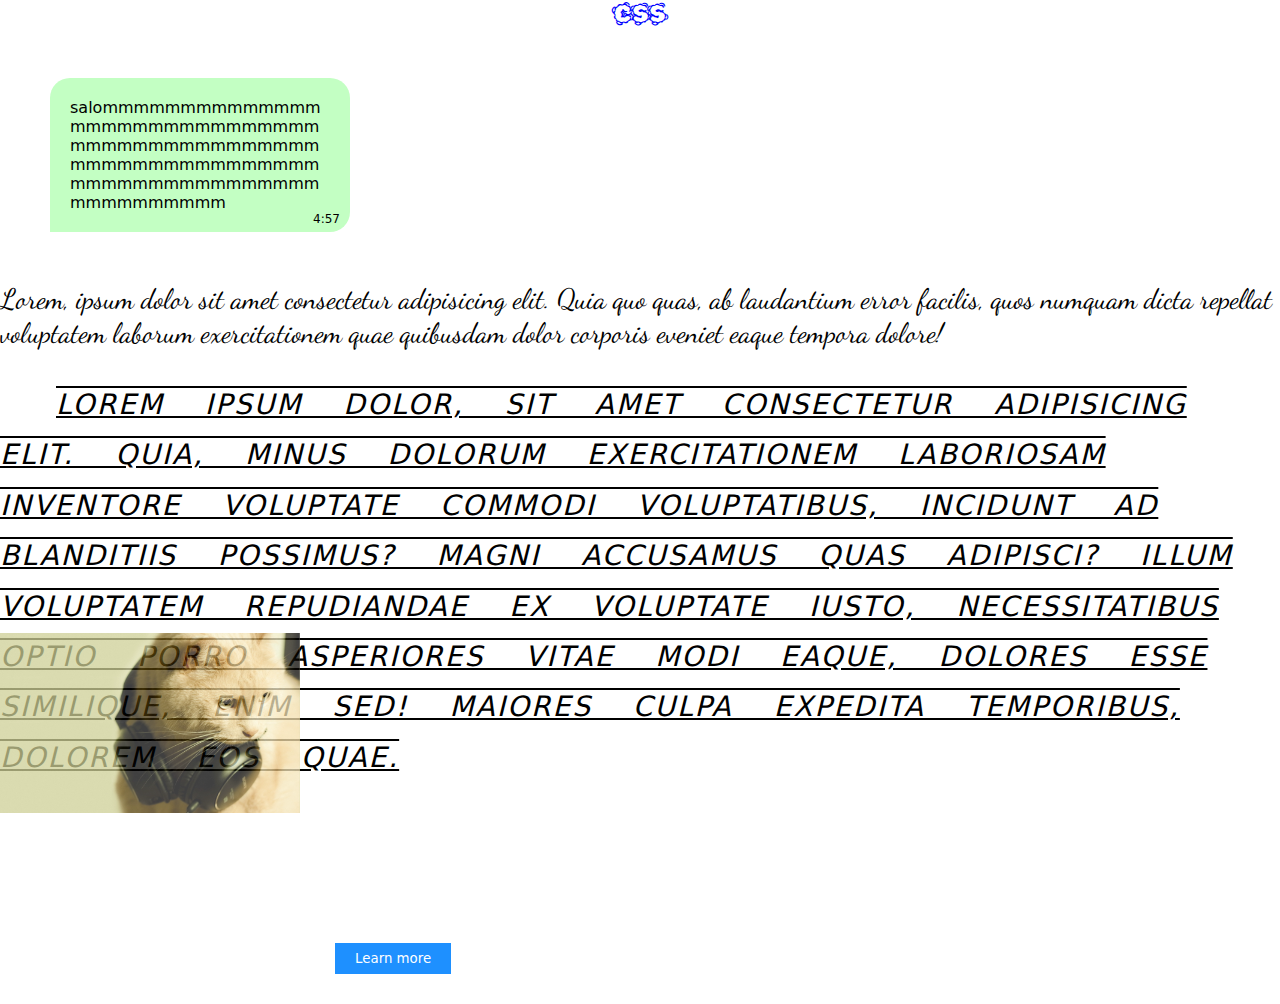
<file: index.html>
<!DOCTYPE html>
<html lang="en">
<head>
    <meta charset="UTF-8">
    <meta http-equiv="X-UA-Compatible" content="IE=edge">
    <meta name="viewport" content="width=device-width, initial-scale=1.0">
    <title>Document</title>
    <!-- external CSS -->
    <link rel="stylesheet" href="./style.css">
    <!-- internal css -->
    <style>
        .title{
            color: green;
        }


    </style>
</head>
<body>
    
    <!-- inline css -->
    <h2 style=" color: blue;" class="title">CSS</h2>

    <div class="msg">
        <p>salommmmmmmmmmmmmmmmmmmmmmmmmmmmmmmmmmmmmmmmmmmmmmmmmmmmmmmmmmmmmmmmmmmmmmmmmmmmmmmmmmmmmmmm</p>
        <span>4:57</span>
    </div>


    <p class="font">Lorem, ipsum dolor sit amet consectetur adipisicing elit. Quia quo quas, ab laudantium error facilis, quos numquam dicta repellat voluptatem laborum exercitationem quae quibusdam dolor corporis eveniet eaque tempora dolore!</p>


    <p class="text">Lorem ipsum dolor, sit amet consectetur adipisicing elit. Quia, minus dolorum exercitationem laboriosam inventore voluptate commodi voluptatibus, incidunt ad blanditiis possimus? Magni accusamus quas adipisci? Illum voluptatem repudiandae ex voluptate iusto, necessitatibus optio porro asperiores vitae modi eaque, dolores esse similique, enim sed! Maiores culpa expedita temporibus, dolorem eos quae.</p>

    <img class="photo" src="./Image 20.jpg" alt="">
    <button class="btn">Learn more</button>

    

</body>
</html>
</file>
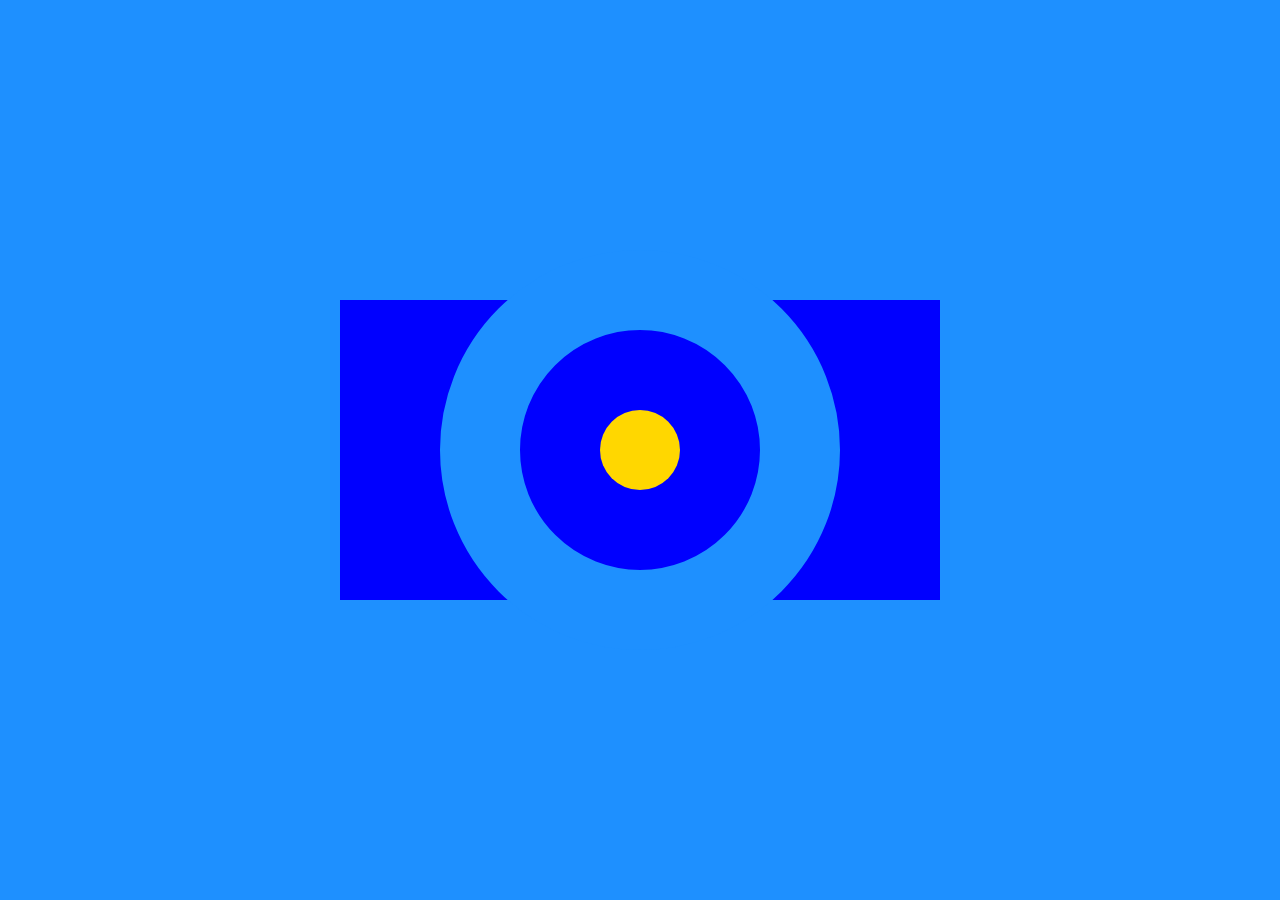
<file: battle.html>
<!DOCTYPE html>
<html lang="en">
<head>
    <meta charset="UTF-8">
    <meta http-equiv="X-UA-Compatible" content="IE=edge">
    <meta name="viewport" content="width=device-width, initial-scale=1.0">
    <title>Document</title>
    <link rel="stylesheet" href="./battle.css">
</head>
<body>
    <div class="main">
        <div class="rect">
            <div class="circle">
                <div class="inner__circle"></div>
            </div>
        </div>
    </div>

</body>
</html>
</file>
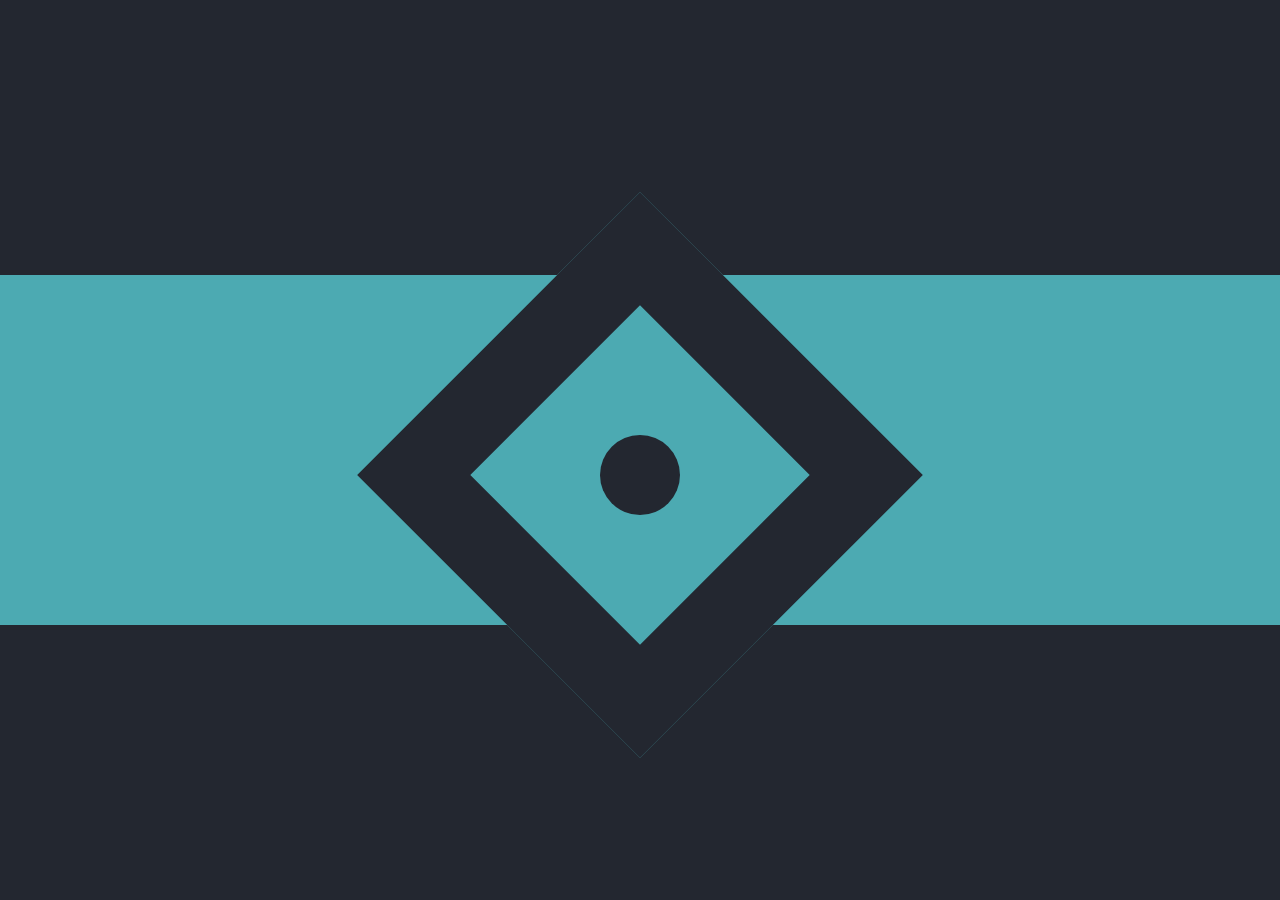
<file: h2.html>
<!DOCTYPE html>
<html lang="en">
<head>
    <meta charset="UTF-8">
    <meta http-equiv="X-UA-Compatible" content="IE=edge">
    <meta name="viewport" content="width=device-width, initial-scale=1.0">
    <title>Document</title>
    <link rel="stylesheet" href="./hw2.css">
</head>
<body>
    <div class="main">
        <div class="rect">
            <div class="circle">
                <div class="inner__circle"></div>
            </div>
        </div>
    </div>
</body>
</html>
</file>
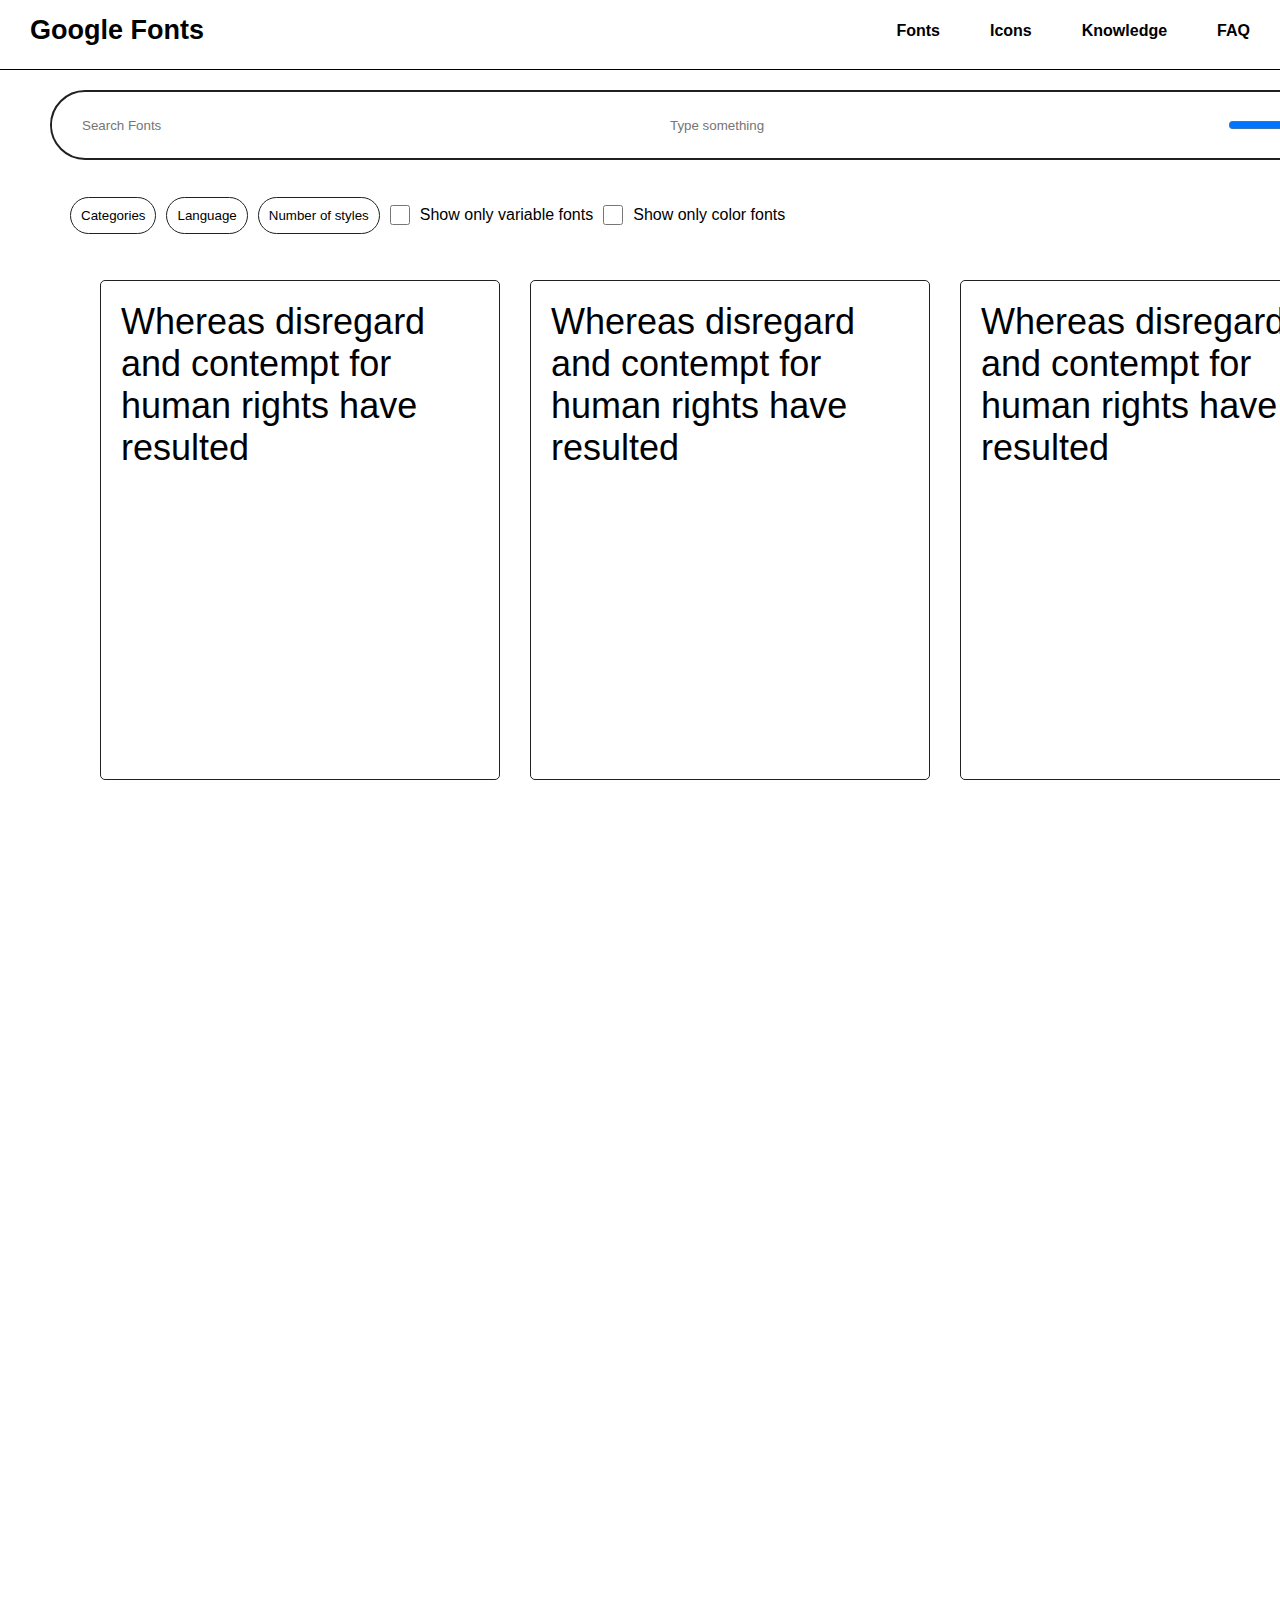
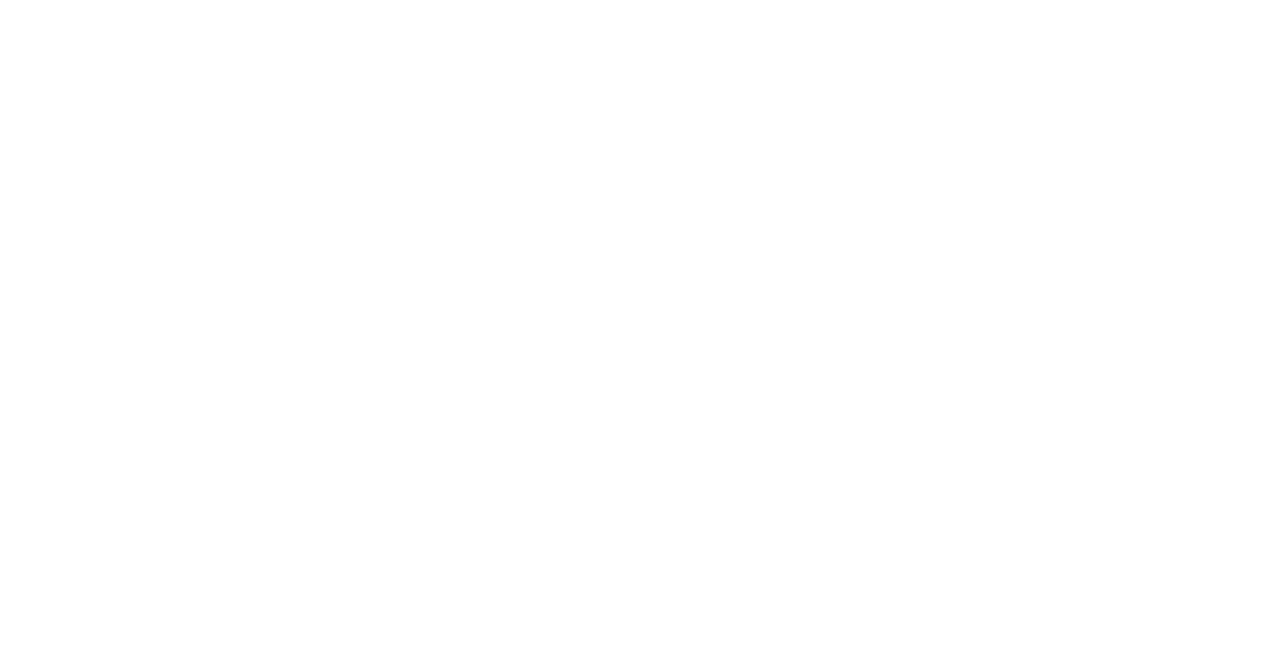
<file: homework.html>
<!DOCTYPE html>
<html lang="en">
<head>
    <meta charset="UTF-8">
    <meta http-equiv="X-UA-Compatible" content="IE=edge">
    <meta name="viewport" content="width=device-width, initial-scale=1.0">
    <title>Document</title>
    <link rel="stylesheet" href="https://cdnjs.cloudflare.com/ajax/libs/font-awesome/6.4.0/css/all.min.css" integrity="sha512-iecdLmaskl7CVkqkXNQ/ZH/XLlvWZOJyj7Yy7tcenmpD1ypASozpmT/E0iPtmFIB46ZmdtAc9eNBvH0H/ZpiBw==" crossorigin="anonymous" referrerpolicy="no-referrer" />
    <link rel="stylesheet" href="./homework.css">
</head>
<body>
    <nav class="navbar">
        <div class="navbar__colletion">
            <h2> Google Fonts</h2>
            <h4 class="item">Fonts</h4>
            <h4 class="item">Icons</h4>
            <h4 class="item">Knowledge</h4>
            <h4 class="item">FAQ</h4>
        </div>
    </nav>
    <section class="inp">
        <input class="srch" type="text" 
        placeholder="Search Fonts">
        <input class="srch" type="text" placeholder="Type something">
        <input class="rng" type="range">
    </section>

    <section class="chkb">
        <button class="btn">Categories</button>
        <button class="btn">Language</button>
        <button class="btn">Number of styles</button>
        <input name="gender" class="quti" type="checkbox">
        Show only variable fonts
        <input name="gender" class="quti" type="checkbox">
        Show only color fonts
    </section>

    <section class="cards">
        <div class="card 1">Whereas disregard and contempt for human rights have resulted</div>
        <div class="card 2">Whereas disregard and contempt for human rights have resulted</div>
        <div class="card 3">Whereas disregard and contempt for human rights have resulted</div>
    </section>




</body>
</html>
</file>
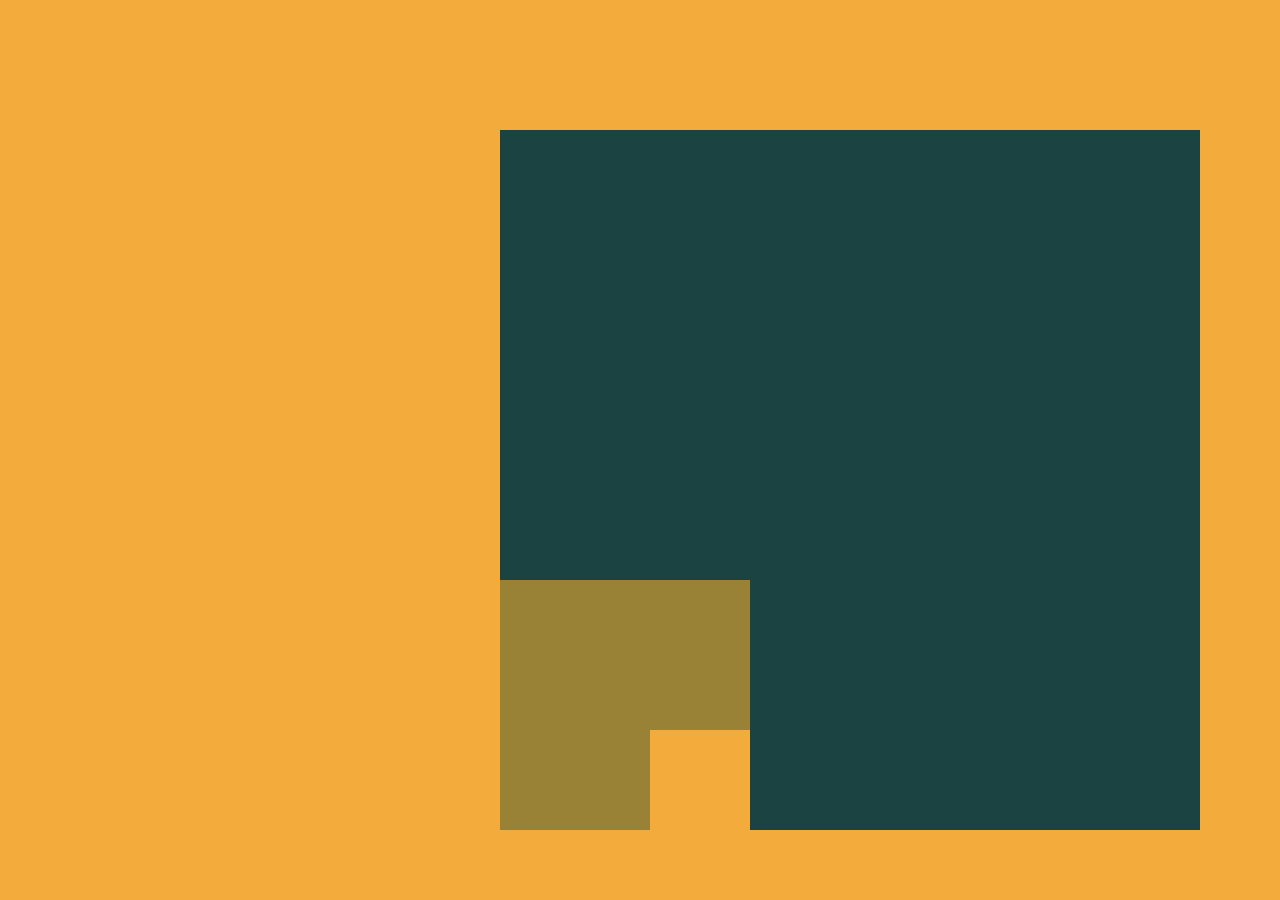
<file: hw3.html>
<!DOCTYPE html>
<html lang="en">
<head>
    <meta charset="UTF-8">
    <meta http-equiv="X-UA-Compatible" content="IE=edge">
    <meta name="viewport" content="width=device-width, initial-scale=1.0">
    <title>Document</title>
    <link rel="stylesheet" href="./hw3.css">
</head>
<body>

    <section class="bigbox">
        <div class="minibox">
            <div class="smallbox">
                <div class="box2"></div>
            </div>
        </div>
    </section>



</body>
</html>
</file>
<file: style.css>
@font-face {
    font-family: laylo;
    src: url("./Dancing_Script/DancingScript-VariableFont_wght.ttf");
}
@font-face {
    font-family: bnm;
    src: url("./Rubik_Puddles/RubikPuddles-Regular.ttf");
}
*{
    margin: 0;
    padding: 0;
    box-sizing: border-box;
    font-family: system-ui, -apple-system, BlinkMacSystemFont, 'Segoe UI', Roboto, Oxygen, Ubuntu, Cantarell, 'Open Sans', 'Helvetica Neue', sans-serif;
}
.title{
    text-align: center;
    color: red;
    font-family: bnm;
}
.font{  
    font-size: 28px;
    font-family: laylo;
}
.text{
    /* 1 rem === 16px */
    font-size: 28px;
    padding-top: 30px;
    line-height: 1.8;
    word-spacing: 30px;
    letter-spacing: 2px;
    text-indent: 2em;
    text-transform: uppercase;
    font-style: italic;
    text-decoration:  overline underline ;
}
.msg{
    width: 300px;
    padding: 20px;
    background: #c3ffc3;
    margin: 50px;
    border-radius: 20px 20px 20px 0;
    word-break: break-all;
    position: relative;
}
.msg span{
    position: absolute;
    bottom: 6px;
    right: 10px;
    font-size: 12px;
    user-select: none;
}
.photo{
    width: 300px;
    transform: translateY(-150px);
    opacity: .75;
    transition: .5s;
}
.photo:hover{
    opacity: 1;
}
.btn{
    padding: 8px 20px;
    margin: 30px;
    border: none;
    background: dodgerblue;
    color: #fff;
}
.bnt:hover{
    opacity: .6;
    cursor: pointer;
}
.btn:active{
    background: blue;
    opacity: 1;
}
</file>
<file: battle.css>
*{
    margin: 0;
    padding: 0;
    box-sizing: border-box;
}
.main{
    width: 100%;
    height: 100vh;
    background: dodgerblue;
    display: flex;
    align-items: center;
    justify-content: center;
}
.rect{
    width: 600px;
    height: 300px;
    background: blue;
}
.circle{
    width: 400px;
    height: 400px;
    background: blue;
    border-radius: 50%;
    margin: auto;
    transform: translateY(-50px);
    border: 80px solid dodgerblue;
    display: flex;
    align-items: center;
    justify-content: center;
}
.inner__circle{
    width: 80px;
    height: 80px;   
    background: gold;
    border-radius: 50%;
}
</file>
<file: hw2.css>
*{
    margin: 0;
    padding: 0;
    box-sizing: border-box;
}
.main{
    width: 100%;
    height: 100vh;
    background: #232730;
    display: flex;
    align-items: center;
    justify-content: center;
}
.rect{
    width: 100%;
    height: 350px;
    background: #4CAAB2;
}
.circle{
    width: 400px;
    height: 400px;
    background:#4CAAB2 ;
    margin: auto;
    transform: translateY(-50px);
    transform: rotate(45deg);
    border: 80px solid #232730;
    display: flex;
    align-items: center;
    justify-content: center;
}
.inner__circle{
    width: 80px;
    height: 80px;   
    background: #232730;
    border-radius: 50%;
}
</file>
<file: homework.css>
@font-face {
    font-family: card 1;
    src: url(./Roboto/Roboto-Black.ttf);
}
*{
    margin: 0;
    padding: 0;
    box-sizing: border-box;
    font-family: sans-serif;
}
.navbar{
    width: 100%;
    height: 70px;
    background:white;
    border-bottom: 1px solid #000;
}
.navbar__colletion h2{
    font-size: 27px;
    flex: 1;
}
.navbar__colletion{
    padding: 15px 30px;
    display: flex;
    align-items: center;
    gap: 50px;
}
.item:hover{
    border-bottom: 2px solid #8AB4F8;
}
.inp{
    width: 1400px;
    height: 70px;
    display: flex;
    border: 2px solid #202124;
    border-radius: 50px;
    margin: 20px 50px;
    align-items: center;
    justify-content: space-between;
}
.srch{
    width: 300px;
    height: 30px;
    text-indent: 10px;
    border-radius: 50px;
    border: 1px solid #202124;
    border: none;
    padding: 10px 20px;
}
.rng{
    width: 200px;
    border: 1px solid #202124;
    margin-right: 20px;
}
.chkb{
    width: 1400px;
    height: 70px;
    display: flex;
    align-items: center;
    padding: 30px 70px;
    gap: 10px;
}
.btn{
    padding: 10px;
    border: 1px solid #202124;
    background: none;
    border-radius: 50px;
}
.quti{
    width: 20px;
    height: 20px;
}
.cards{
   width: 1500px;
   height: 2000px;
   display: flex;
   gap: 30px;
   flex-wrap: wrap;
    padding: 30px 100px ;
    
}
.card{
    width: 400px;
    height: 500px;
    border: 1px solid #202124;
    border-radius: 5px;
    padding: 20px;
    font-size: 36px;
}
</file>
<file: hw3.css>
*{
    margin: 0;
    padding: 0;
    box-sizing: border-box;
    font-family: sans-serif;
}
.bigbox{
    width: 100%;
    height: 100vh;
    background: #F3AB3C;
    position: relative;
}
.minibox{
    position: absolute;
    width: 700px;
    height: 700px;
    background: #1B4342;
    top: 130px;
    left: 500px;
    position: relative;
}
.smallbox{
    position: absolute;
    width: 250px;
    height: 250px;
    background: #998236;
    top: 450px;
    position: relative;
}
.box2{
    position: absolute;
    width: 100px;
    height: 100px;
    background: #F3AB3C;
    top: 150px;
    left: 150px;
}
</file>
